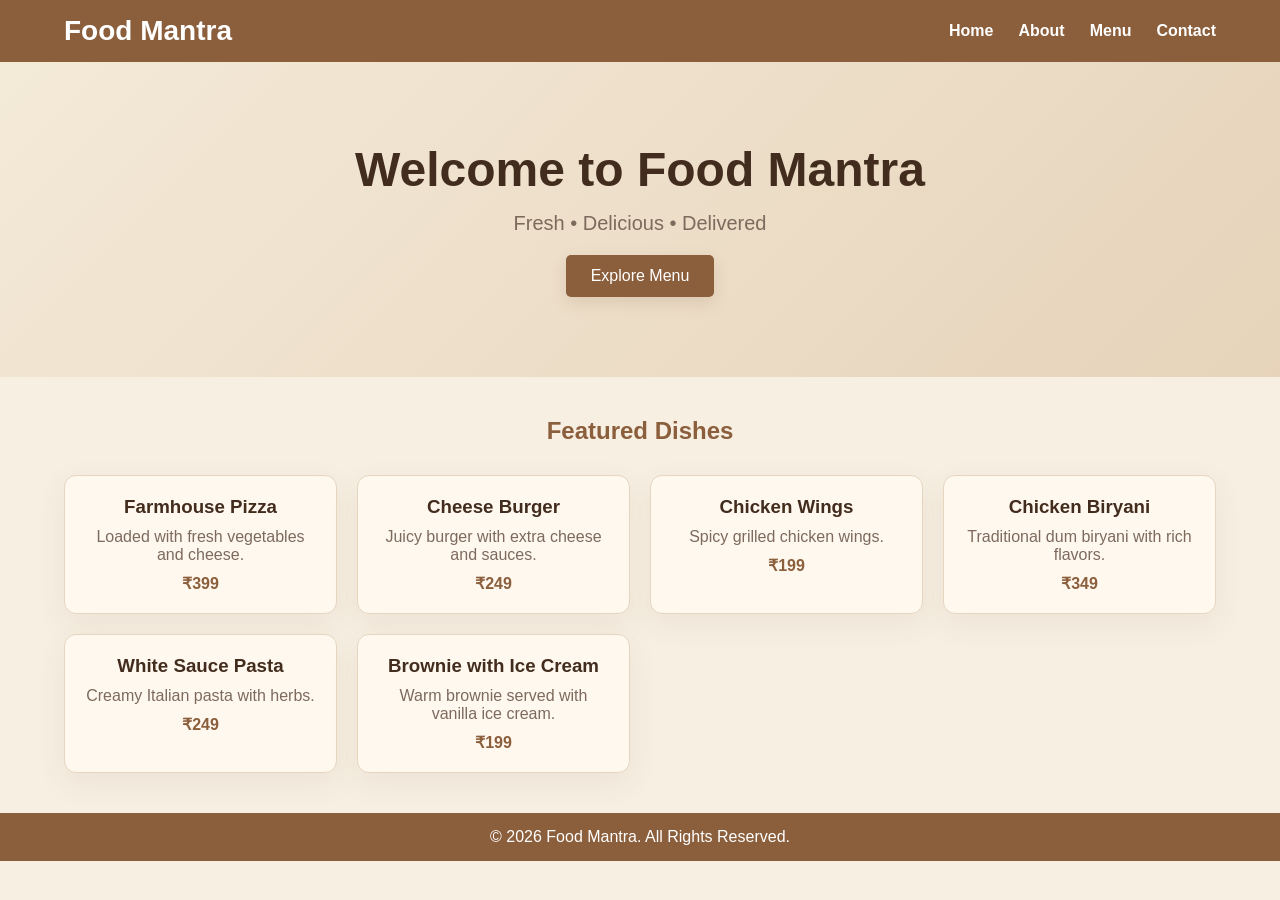
<file: index.html>
<!DOCTYPE html>
<html lang="en">
<head>
    <meta charset="UTF-8">
    <meta name="viewport" content="width=device-width, initial-scale=1.0">
    <title>Food Mantra</title>
    <link rel="stylesheet" href="style.css">
</head>
<body>

    <header>
        <nav>
            <div class="logo">Food Mantra</div>
            <ul>
                <li><a href="index.html">Home</a></li>
                <li><a href="about.html">About</a></li>
                <li><a href="services.html">Menu</a></li>
                <li><a href="contact.html">Contact</a></li>
            </ul>
        </nav>
    </header>

    <section class="hero">
        <h1>Welcome to Food Mantra</h1>
        <p>Fresh • Delicious • Delivered</p>
        <a href="services.html" class="btn">Explore Menu</a>
    </section>

    <section class="section">
        <h2> Featured Dishes</h2>

        <div class="cards">

            <div class="card">
                <h3>Farmhouse Pizza</h3>
                <p>Loaded with fresh vegetables and cheese.</p>
                <div class="price">₹399</div>
            </div>

            <div class="card">
                <h3>Cheese Burger</h3>
                <p>Juicy burger with extra cheese and sauces.</p>
                <div class="price">₹249</div>
            </div>

            <div class="card">
                <h3>Chicken Wings</h3>
                <p>Spicy grilled chicken wings.</p>
                <div class="price">₹199</div>
            </div>

            <div class="card">
                <h3>Chicken Biryani</h3>
                <p>Traditional dum biryani with rich flavors.</p>
                <div class="price">₹349</div>
            </div>

            <div class="card">
                <h3>White Sauce Pasta</h3>
                <p>Creamy Italian pasta with herbs.</p>
                <div class="price">₹249</div>
            </div>

            <div class="card">
                <h3>Brownie with Ice Cream</h3>
                <p>Warm brownie served with vanilla ice cream.</p>
                <div class="price">₹199</div>
            </div>

        </div>
    </section>

    <footer>
        <p>&copy; 2026 Food Mantra. All Rights Reserved.</p>
    </footer>

</body>
</html>
</file>
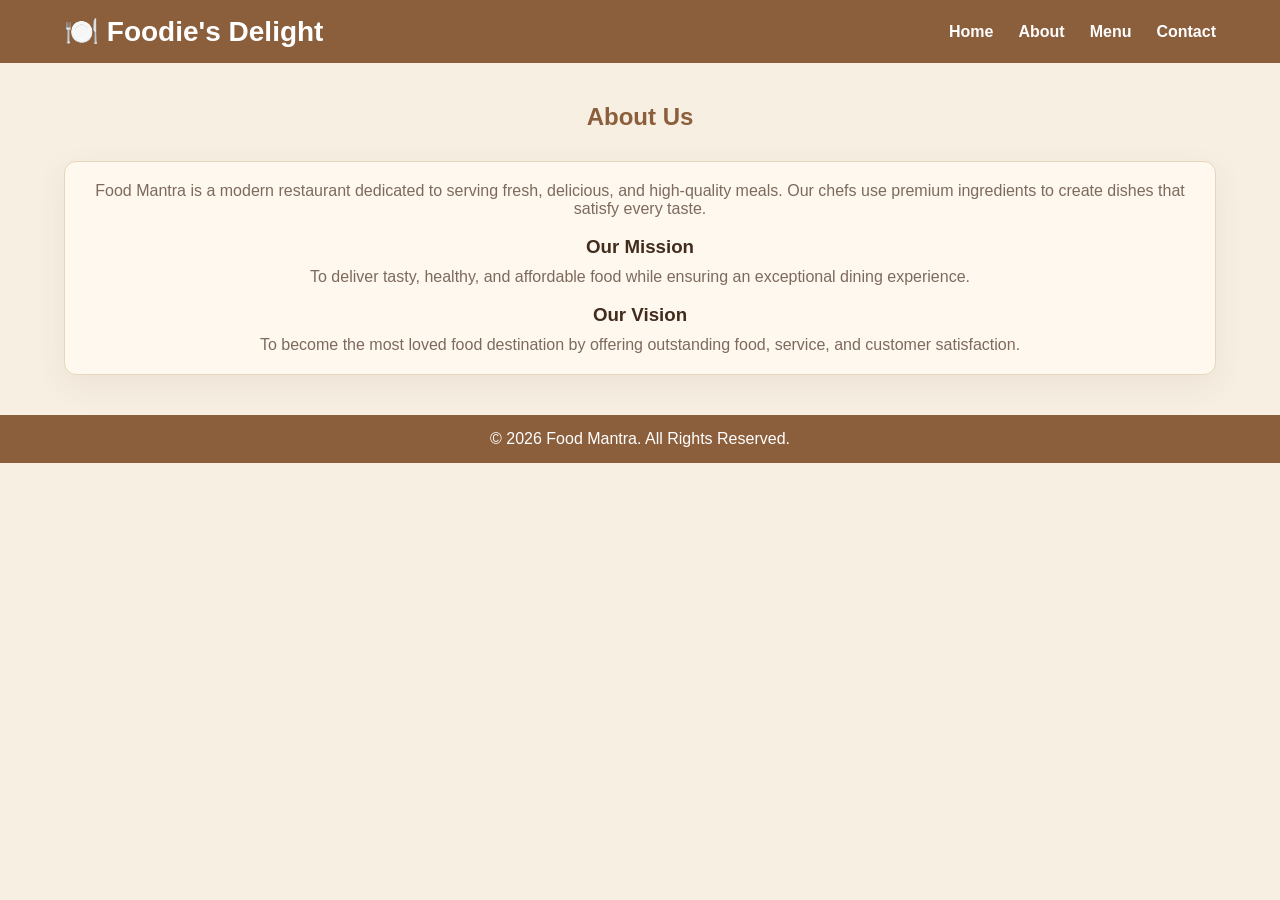
<file: about.html>
<!DOCTYPE html>
<html lang="en">
<head>
    <meta charset="UTF-8">
    <meta name="viewport" content="width=device-width, initial-scale=1.0">
    <title>About Us - Food Mantra</title>
    <link rel="stylesheet" href="style.css">
</head>
<body>

    <header>
        <nav>
            <div class="logo">🍽️ Foodie's Delight</div>
            <ul>
                <li><a href="index.html">Home</a></li>
                <li><a href="about.html">About</a></li>
                <li><a href="services.html">Menu</a></li>
                <li><a href="contact.html">Contact</a></li>
            </ul>
        </nav>
    </header>

    <section class="section">
        <h2>About Us</h2>

        <div class="card">
            <p>
                Food Mantra is a modern restaurant dedicated to serving
                fresh, delicious, and high-quality meals. Our chefs use premium
                ingredients to create dishes that satisfy every taste.
            </p>
            <br>

            <h3>Our Mission</h3>
            <p>
                To deliver tasty, healthy, and affordable food while ensuring
                an exceptional dining experience.
            </p>

            <br>

            <h3>Our Vision</h3>
            <p>
                To become the most loved food destination by offering
                outstanding food, service, and customer satisfaction.
            </p>
        </div>
    </section>

    <footer>
        <p>&copy; 2026 Food Mantra. All Rights Reserved.</p>
    </footer>

</body>
</html>
</file>
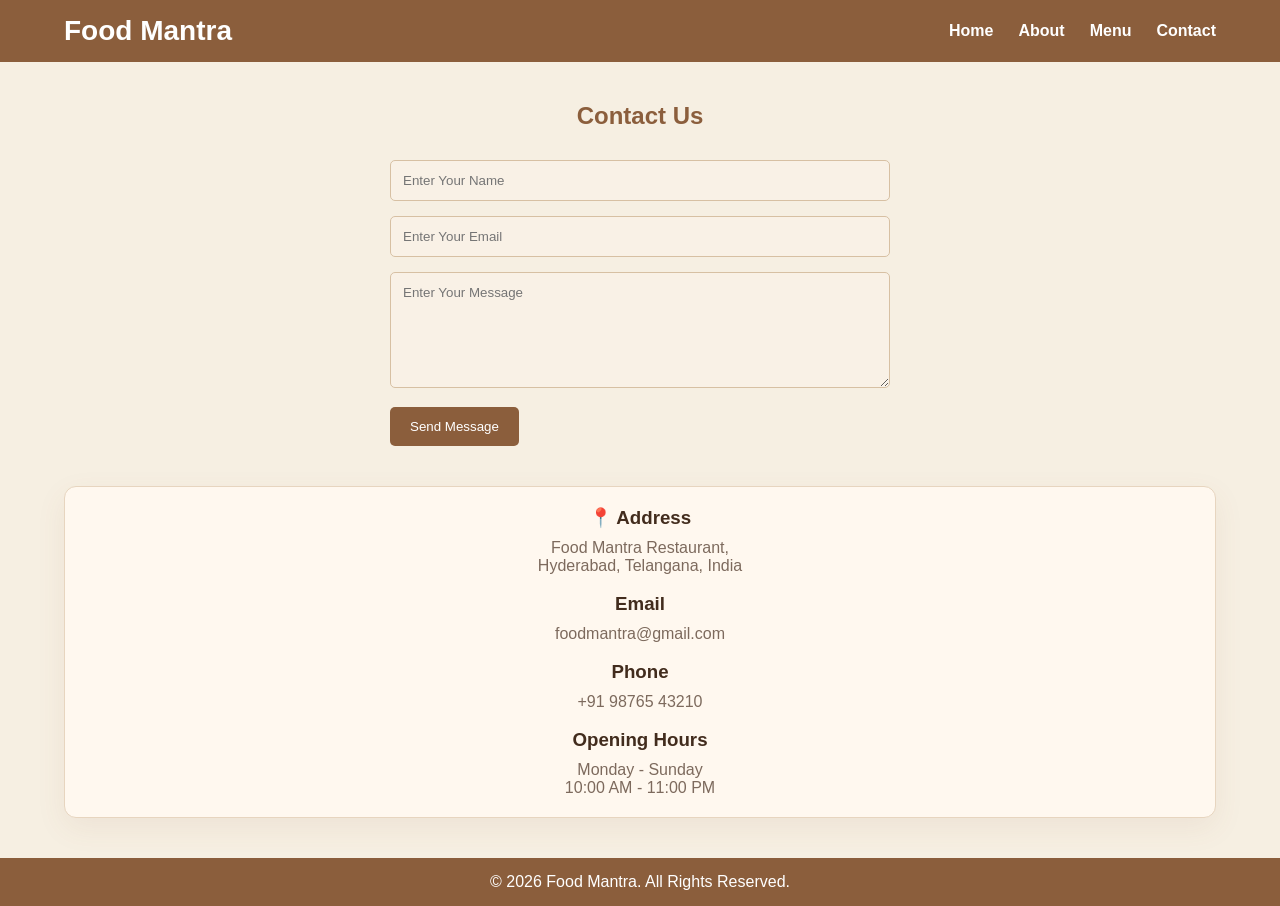
<file: contact.html>
<!DOCTYPE html>
<html lang="en">
<head>
    <meta charset="UTF-8">
    <meta name="viewport" content="width=device-width, initial-scale=1.0">
    <title>Contact Us - Food Mantra</title>
    <link rel="stylesheet" href="style.css">
</head>
<body>

    <header>
        <nav>
            <div class="logo">Food Mantra</div>
            <ul>
                <li><a href="index.html">Home</a></li>
                <li><a href="about.html">About</a></li>
                <li><a href="services.html">Menu</a></li>
                <li><a href="contact.html">Contact</a></li>
            </ul>
        </nav>
    </header>

    <section class="section">
        <h2>Contact Us</h2>

        <div class="contact-form">
            <form>
                <input type="text" placeholder="Enter Your Name" required>

                <input type="email" placeholder="Enter Your Email" required>

                <textarea rows="6" placeholder="Enter Your Message" required></textarea>

                <button type="submit">Send Message</button>
            </form>
        </div>
    </section>

    <section class="section">
        <div class="card">
            <h3>📍 Address</h3>
            <p>Food Mantra Restaurant,<br>
            Hyderabad, Telangana, India</p>

            <br>

            <h3>Email</h3>
            <p>foodmantra@gmail.com</p>

            <br>

            <h3>Phone</h3>
            <p>+91 98765 43210</p>

            <br>

            <h3>Opening Hours</h3>
            <p>Monday - Sunday<br>
            10:00 AM - 11:00 PM</p>
        </div>
    </section>

    <footer>
        <p>&copy; 2026 Food Mantra. All Rights Reserved.</p>
    </footer>
<script src="script.js"></script>
</body>
</html>
</file>
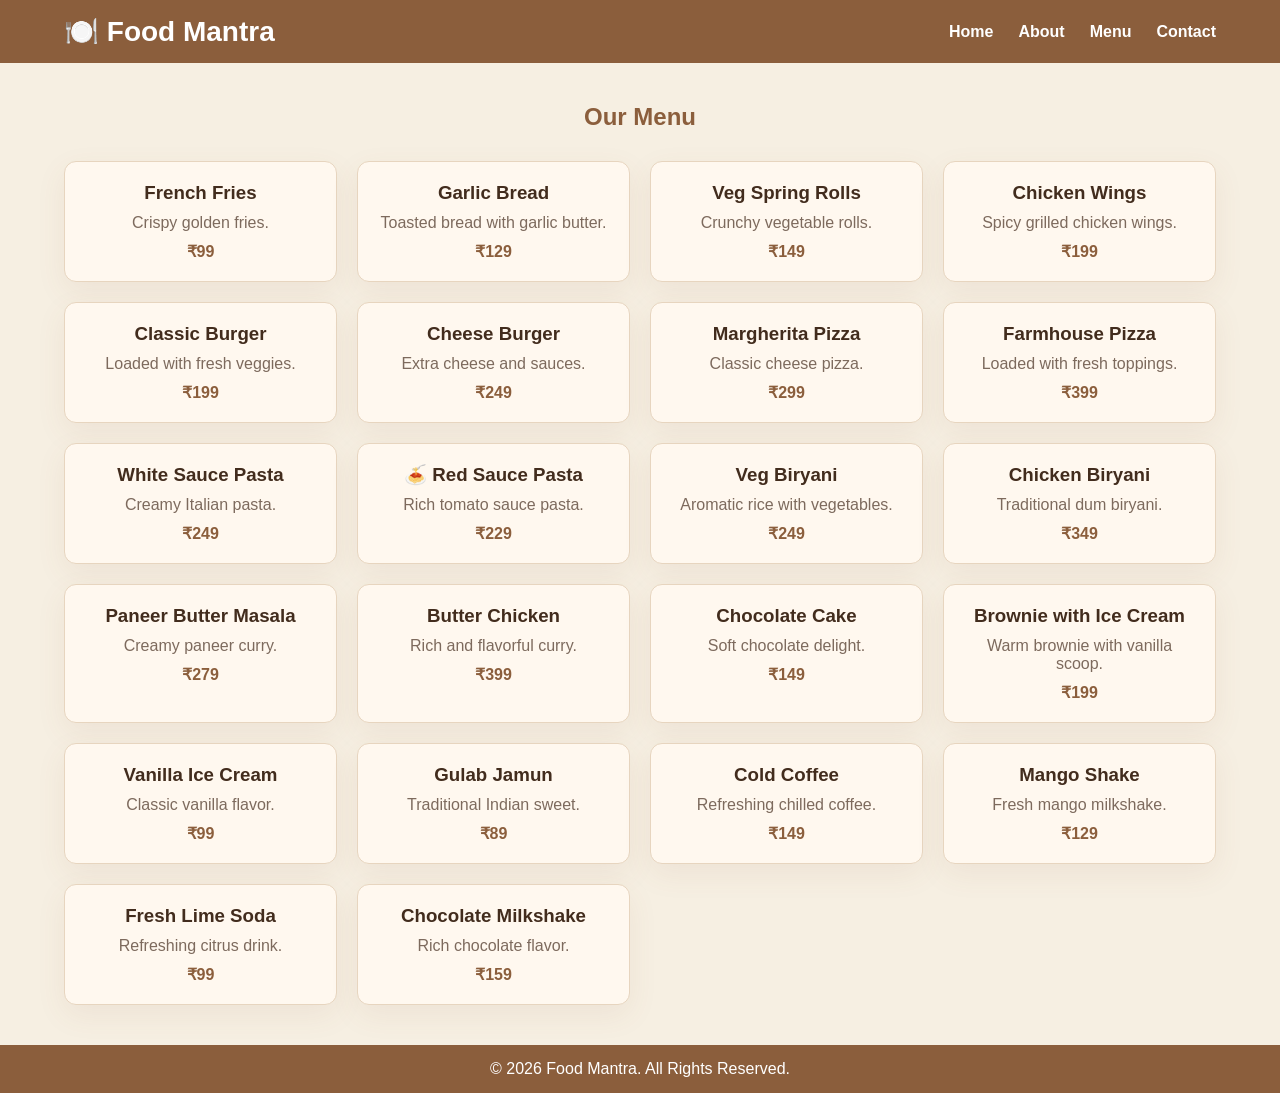
<file: services.html>
<!DOCTYPE html>
<html lang="en">
<head>
    <meta charset="UTF-8">
    <meta name="viewport" content="width=device-width, initial-scale=1.0">
    <title>Menu - Food Mantra</title>
    <link rel="stylesheet" href="style.css">
</head>
<body>

    <header>
        <nav>
            <div class="logo">🍽️ Food Mantra</div>
            <ul>
                <li><a href="index.html">Home</a></li>
                <li><a href="about.html">About</a></li>
                <li><a href="services.html">Menu</a></li>
                <li><a href="contact.html">Contact</a></li>
            </ul>
        </nav>
    </header>

    <section class="section">
        <h2>Our Menu</h2>

        <div class="cards">

            <!-- Starters -->
            <div class="card">
                <h3>French Fries</h3>
                <p>Crispy golden fries.</p>
                <div class="price">₹99</div>
            </div>

            <div class="card">
                <h3>Garlic Bread</h3>
                <p>Toasted bread with garlic butter.</p>
                <div class="price">₹129</div>
            </div>

            <div class="card">
                <h3>Veg Spring Rolls</h3>
                <p>Crunchy vegetable rolls.</p>
                <div class="price">₹149</div>
            </div>

            <div class="card">
                <h3>Chicken Wings</h3>
                <p>Spicy grilled chicken wings.</p>
                <div class="price">₹199</div>
            </div>

            <!-- Fast Food -->
            <div class="card">
                <h3>Classic Burger</h3>
                <p>Loaded with fresh veggies.</p>
                <div class="price">₹199</div>
            </div>

            <div class="card">
                <h3>Cheese Burger</h3>
                <p>Extra cheese and sauces.</p>
                <div class="price">₹249</div>
            </div>

            <div class="card">
                <h3>Margherita Pizza</h3>
                <p>Classic cheese pizza.</p>
                <div class="price">₹299</div>
            </div>

            <div class="card">
                <h3>Farmhouse Pizza</h3>
                <p>Loaded with fresh toppings.</p>
                <div class="price">₹399</div>
            </div>

            <!-- Main Course -->
            <div class="card">
                <h3>White Sauce Pasta</h3>
                <p>Creamy Italian pasta.</p>
                <div class="price">₹249</div>
            </div>

            <div class="card">
                <h3>🍝 Red Sauce Pasta</h3>
                <p>Rich tomato sauce pasta.</p>
                <div class="price">₹229</div>
            </div>

            <div class="card">
                <h3>Veg Biryani</h3>
                <p>Aromatic rice with vegetables.</p>
                <div class="price">₹249</div>
            </div>

            <div class="card">
                <h3>Chicken Biryani</h3>
                <p>Traditional dum biryani.</p>
                <div class="price">₹349</div>
            </div>

            <div class="card">
                <h3>Paneer Butter Masala</h3>
                <p>Creamy paneer curry.</p>
                <div class="price">₹279</div>
            </div>

            <div class="card">
                <h3>Butter Chicken</h3>
                <p>Rich and flavorful curry.</p>
                <div class="price">₹399</div>
            </div>

            <!-- Desserts -->
            <div class="card">
                <h3>Chocolate Cake</h3>
                <p>Soft chocolate delight.</p>
                <div class="price">₹149</div>
            </div>

            <div class="card">
                <h3>Brownie with Ice Cream</h3>
                <p>Warm brownie with vanilla scoop.</p>
                <div class="price">₹199</div>
            </div>

            <div class="card">
                <h3>Vanilla Ice Cream</h3>
                <p>Classic vanilla flavor.</p>
                <div class="price">₹99</div>
            </div>

            <div class="card">
                <h3>Gulab Jamun</h3>
                <p>Traditional Indian sweet.</p>
                <div class="price">₹89</div>
            </div>

            <!-- Beverages -->
            <div class="card">
                <h3>Cold Coffee</h3>
                <p>Refreshing chilled coffee.</p>
                <div class="price">₹149</div>
            </div>

            <div class="card">
                <h3>Mango Shake</h3>
                <p>Fresh mango milkshake.</p>
                <div class="price">₹129</div>
            </div>

            <div class="card">
                <h3>Fresh Lime Soda</h3>
                <p>Refreshing citrus drink.</p>
                <div class="price">₹99</div>
            </div>

            <div class="card">
                <h3>Chocolate Milkshake</h3>
                <p>Rich chocolate flavor.</p>
                <div class="price">₹159</div>
            </div>

        </div>
    </section>

    <footer>
        <p>&copy; 2026 Food Mantra. All Rights Reserved.</p>
    </footer>

</body>
</html>
</file>
<file: style.css>
* {
    margin: 0;
    padding: 0;
    box-sizing: border-box;
    font-family: Arial, sans-serif;
}

:root {
    --bg: #f6efe2;
    --surface: #fff8ef;
    --surface-strong: #e7d5bf;
    --primary: #8b5e3c;
    --primary-light: #a87a55;
    --text: #422c1d;
    --muted: #7d6a5d;
}

body {
    background: var(--bg);
    color: var(--text);
}

header {
    background: var(--primary);
    padding: 15px 0;
}

nav {
    width: 90%;
    margin: auto;
    display: flex;
    justify-content: space-between;
    align-items: center;
}

.logo {
    color: white;
    font-size: 28px;
    font-weight: bold;
}

nav ul {
    list-style: none;
    display: flex;
}

nav ul li {
    margin-left: 25px;
}

nav ul li a {
    text-decoration: none;
    color: white;
    font-weight: bold;
}

nav ul li a:hover {
    color: var(--surface);
}

.hero {
    text-align: center;
    padding: 80px 20px;
    background: linear-gradient(135deg, #f4ead8, #e6d3ba);
}

.hero h1 {
    font-size: 48px;
    margin-bottom: 15px;
}

.hero p {
    font-size: 20px;
    margin-bottom: 20px;
    color: var(--muted);
}

.btn {
    display: inline-block;
    background: var(--primary);
    color: white;
    padding: 12px 25px;
    text-decoration: none;
    border-radius: 5px;
    box-shadow: 0 6px 16px rgba(139, 94, 60, 0.16);
}

.btn:hover {
    background: var(--primary-light);
}

.section {
    width: 90%;
    margin: 40px auto;
}

.section h2 {
    text-align: center;
    margin-bottom: 30px;
    color: var(--primary);
}

.cards {
    display: grid;
    grid-template-columns: repeat(auto-fit, minmax(250px, 1fr));
    gap: 20px;
}

.card {
    background: var(--surface);
    padding: 20px;
    border-radius: 12px;
    box-shadow: 0px 10px 30px rgba(139, 94, 60, 0.08);
    text-align: center;
    border: 1px solid #e7d5bf;
}

.card h3 {
    margin-bottom: 10px;
    color: var(--text);
}

.card p {
    color: var(--muted);
}

.price {
    color: var(--primary);
    font-weight: bold;
    margin-top: 10px;
}

.contact-form {
    width: 500px;
    max-width: 100%;
    margin: auto;
}

.contact-form input,
.contact-form textarea {
    width: 100%;
    padding: 12px;
    margin-bottom: 15px;
    border: 1px solid #d7c0a3;
    border-radius: 5px;
    background: #f9f1e6;
}

.contact-form button {
    background: var(--primary);
    color: white;
    border: none;
    padding: 12px 20px;
    cursor: pointer;
    border-radius: 5px;
}

.contact-form button:hover {
    background: var(--primary-light);
}

footer {
    background: var(--primary);
    color: white;
    text-align: center;
    padding: 15px;
    margin-top: 40px;
}

@media(max-width:768px) {
    nav {
        flex-direction: column;
    }

    nav ul {
        margin-top: 10px;
    }

    nav ul li {
        margin: 0 10px;
    }

    .hero h1 {
        font-size: 32px;
    }
}
</file>
